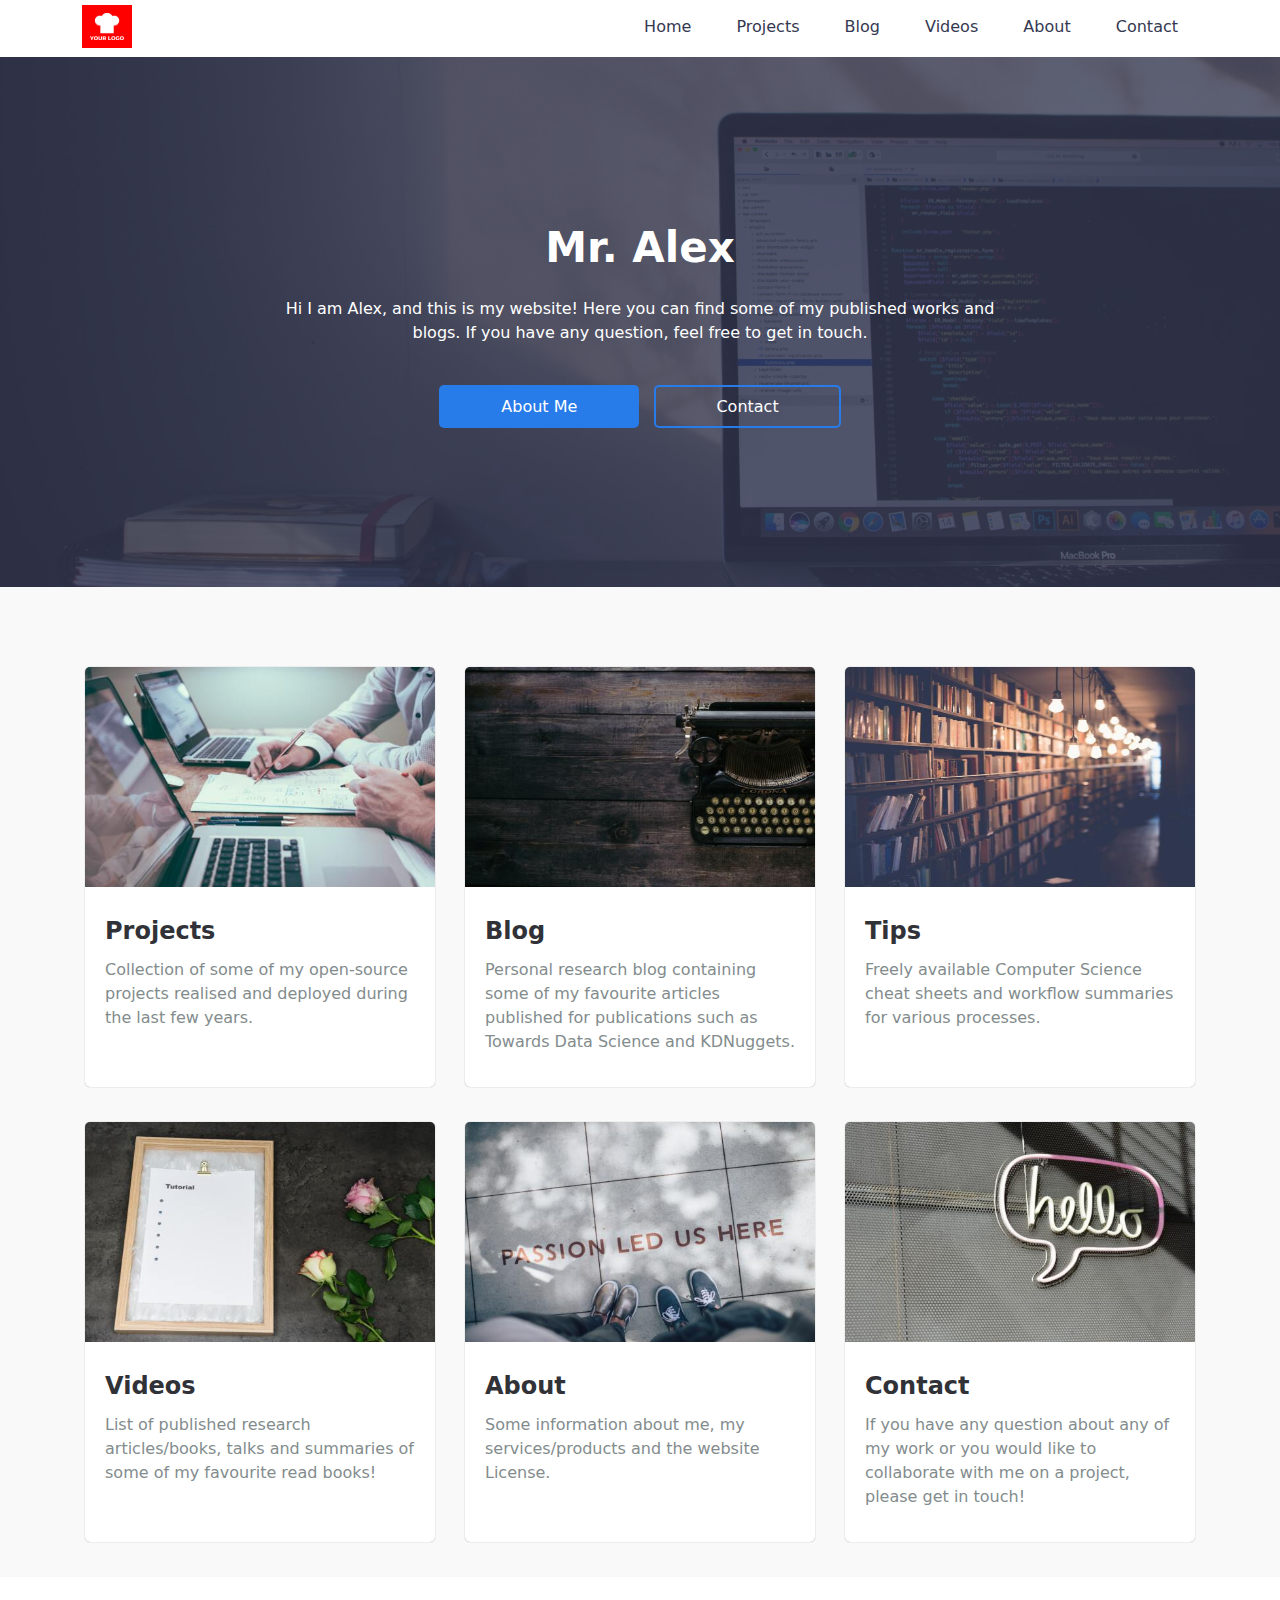
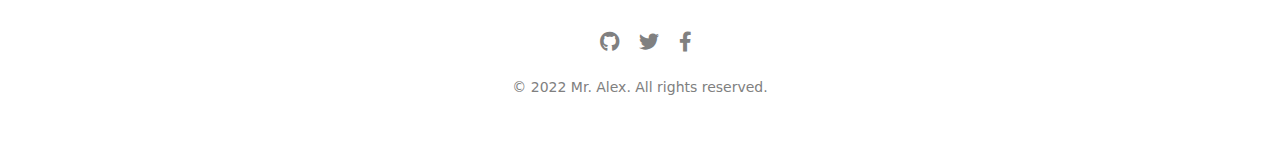
<file: index.html>
<!DOCTYPE html>
<html lang="en">
  <head>
    <meta charset="UTF-8" />
    <meta http-equiv="X-UA-Compatible" content="IE=edge" />
    <meta name="viewport" content="width=device-width, initial-scale=1.0" />
    <title>Mr. Alex</title>
    <link rel="stylesheet" href="./fontawesome/css/all.min.css" />
    <link rel="stylesheet" href="css/bootstrap.min.css" />
    <link rel="stylesheet" href="css/style.css" />
  </head>
  <body>
    <header>
      <div class="header-top">
        <div class="container">
          <div class="row">
            <div class="col-lg-2">
              <div class="logo">
                <a href="">
                  <img src="img/logo.png" alt="" />
                </a>
              </div>
            </div>
            <div class="col-lg-10">
              <nav>
                <ul id="menu">
                  <li><a href="#">home</a></li>
                  <li><a href="./work">projects</a></li>
                  <li><a href="#">blog</a></li>
                  <li><a href="#">videos</a></li>
                  <li><a href="#">about</a></li>
                  <li><a href="#">contact</a></li>
                </ul>
              </nav>
            </div>
          </div>
        </div>
      </div>
      <div class="header-content">
        <div class="container">
          <div class="row">
            <div class="col-md-8 offset-md-2 z">
              <h1>Mr. Alex</h1>
              <p>
                Hi I am Alex, and this is my website! Here you can find some of
                my published works and blogs. If you have any question, feel
                free to get in touch.
              </p>
              <a href="" class="about-btn">About Me</a>
              <a href="" class="contact-btn">Contact</a>
            </div>
          </div>
        </div>
      </div>
    </header>

    <!-- Categories -->
    <div class="categories">
      <div class="container">
        <div class="row">
          <!-- Projects -->
          <div class="col-lg-4">
            <div class="single-card">
              <a href="project.html">
                <div class="card-thumb">
                  <img src="./img/projects_logo_thumb.jpg" alt="" />
                </div>
                <div class="card-content">
                  <h3>Projects</h3>
                  <p>
                    Collection of some of my open-source projects realised and
                    deployed during the last few years.
                  </p>
                </div>
              </a>
            </div>
          </div>
          <!-- Blog -->
          <div class="col-lg-4">
            <div class="single-card">
              <a href="project.html">
                <div class="card-thumb">
                  <img src="./img/blog_logo_thumb.jpg" alt="" />
                </div>
                <div class="card-content">
                  <h3>Blog</h3>
                  <p>
                    Personal research blog containing some of my favourite
                    articles published for publications such as Towards Data
                    Science and KDNuggets.
                  </p>
                </div>
              </a>
            </div>
          </div>
          <!-- Tips -->
          <div class="col-lg-4">
            <div class="single-card">
              <a href="project.html">
                <div class="card-thumb">
                  <img src="./img/books_logo_thumb.jpg" alt="" />
                </div>
                <div class="card-content">
                  <h3>Tips</h3>
                  <p>
                    Freely available Computer Science cheat sheets and workflow
                    summaries for various processes.
                  </p>
                </div>
              </a>
            </div>
          </div>
          <!-- Videos -->
          <div class="col-lg-4">
            <div class="single-card">
              <a href="project.html">
                <div class="card-thumb">
                  <img src="./img/tips_logo_thumb.jpg" alt="" />
                </div>
                <div class="card-content">
                  <h3>Videos</h3>
                  <p>
                    List of published research articles/books, talks and
                    summaries of some of my favourite read books!
                  </p>
                </div>
              </a>
            </div>
          </div>
          <!-- About -->
          <div class="col-lg-4">
            <div class="single-card">
              <a href="project.html">
                <div class="card-thumb">
                  <img src="./img/about_logo_thumb.jpg" alt="" />
                </div>
                <div class="card-content">
                  <h3>About</h3>
                  <p>
                    Some information about me, my services/products and the
                    website License.
                  </p>
                </div>
              </a>
            </div>
          </div>
          <!-- Contact -->
          <div class="col-lg-4">
            <div class="single-card">
              <a href="project.html">
                <div class="card-thumb">
                  <img src="./img/contact_logo_thumb.jpg" alt="" />
                </div>
                <div class="card-content">
                  <h3>Contact</h3>
                  <p>
                    If you have any question about any of my work or you would
                    like to collaborate with me on a project, please get in
                    touch!
                  </p>
                </div>
              </a>
            </div>
          </div>
        </div>
      </div>
    </div>
    <footer>
      <div class="container">
        <div class="row">
          <div class="col-md">
            <ul>
              <li>
                <a href="#"><i class="fa-brands fa-github"></i></a>
              </li>
              <li>
                <a href="#"><i class="fa-brands fa-twitter"></i></a>
              </li>
              <li>
                <a href="#"><i class="fa-brands fa-facebook-f"></i></a>
              </li>
            </ul>
            <p>&copy; 2022 Mr. Alex. All rights reserved.</p>
          </div>
        </div>
      </div>
    </footer>
    <script src="js/bootstrap.min.js"></script>
  </body>
</html>
</file>
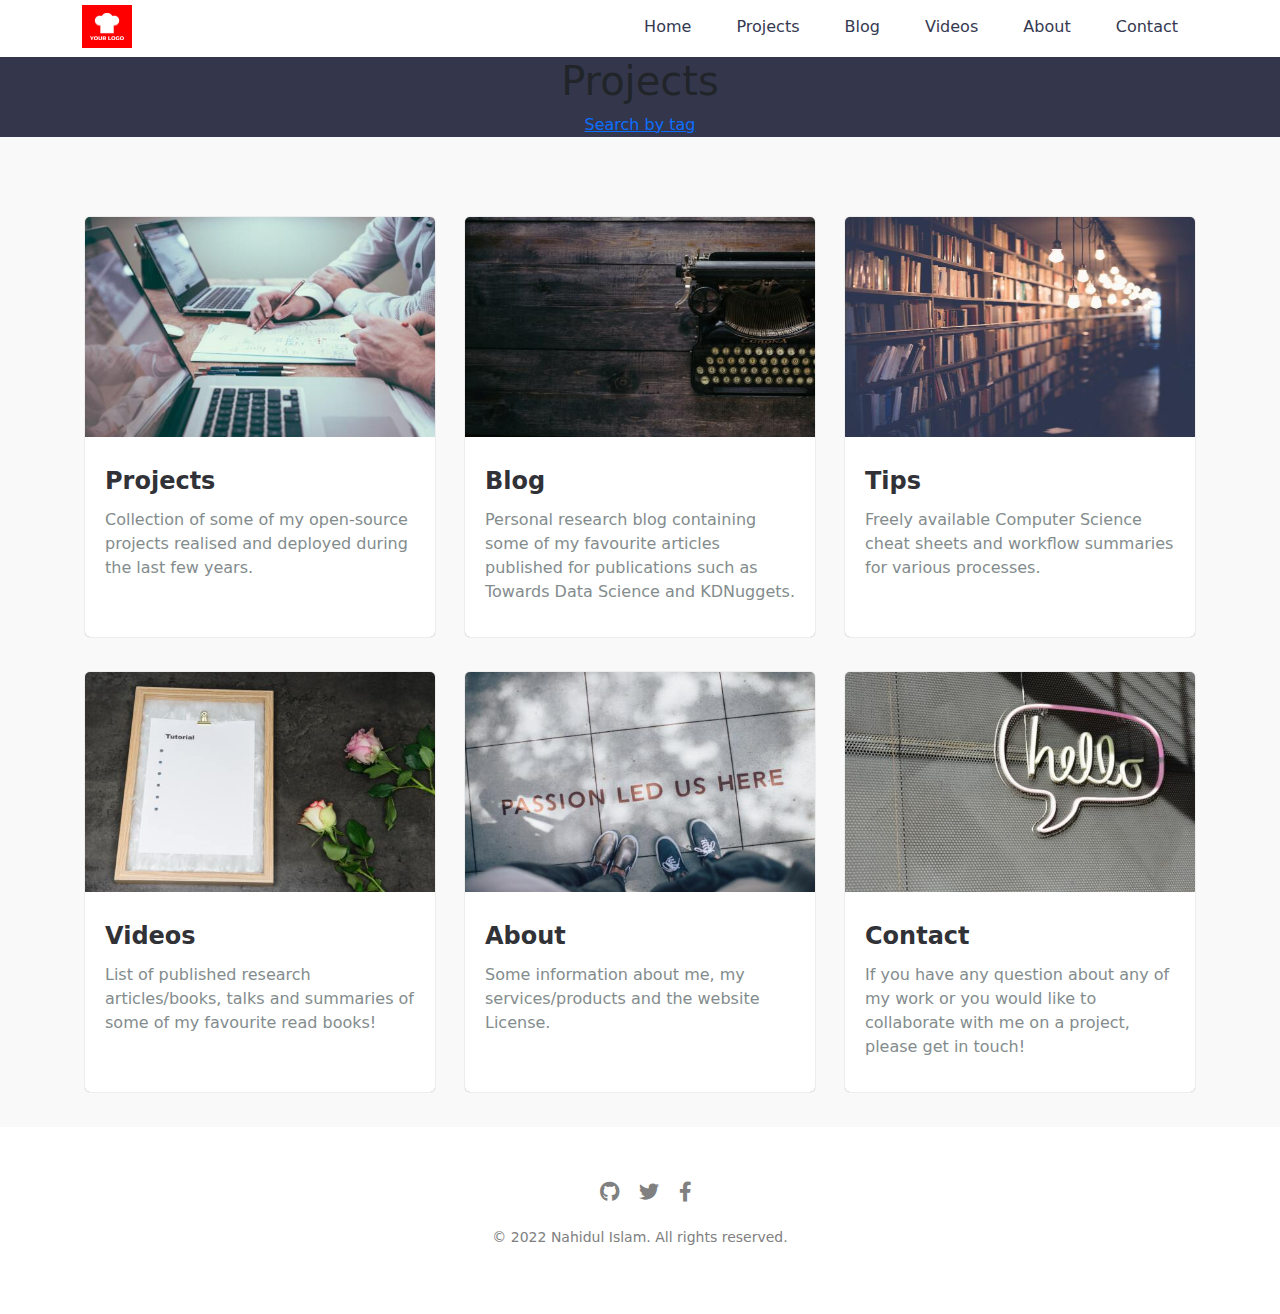
<file: work.html>
<!DOCTYPE html>
<html lang="en">
  <head>
    <meta charset="UTF-8" />
    <meta http-equiv="X-UA-Compatible" content="IE=edge" />
    <meta name="viewport" content="width=device-width, initial-scale=1.0" />
    <title>Projects</title>
    <link rel="stylesheet" href="./fontawesome/css/all.min.css" />
    <link rel="stylesheet" href="css/bootstrap.min.css" />
    <link rel="stylesheet" href="css/style.css" />
  </head>
  <body>
    <header id="projects">
      <div class="header-top">
        <div class="container">
          <div class="row">
            <div class="col-lg-2">
              <div class="logo">
                <a href="">
                  <img src="img/logo.png" alt="" />
                </a>
              </div>
            </div>
            <div class="col-lg-10">
              <nav>
                <ul id="menu">
                  <li><a href="#">home</a></li>
                  <li><a href="#">projects</a></li>
                  <li><a href="#">blog</a></li>
                  <li><a href="#">videos</a></li>
                  <li><a href="#">about</a></li>
                  <li><a href="#">contact</a></li>
                </ul>
              </nav>
            </div>
          </div>
        </div>
      </div>
      <div class="page-title">
        <div class="container">
          <div class="row">
            <div class="col-md-8 offset-md-2 z">
              <h1>Projects</h1>

              <a href="" class="">Search by tag</a>
            </div>
          </div>
        </div>
      </div>
    </header>

    <!-- Categories -->
    <div class="categories">
      <div class="container">
        <div class="row">
          <!-- Projects -->
          <div class="col-lg-4">
            <div class="single-card">
              <a href="project.html">
                <div class="card-thumb">
                  <img src="./img/projects_logo_thumb.jpg" alt="" />
                </div>
                <div class="card-content">
                  <h3>Projects</h3>
                  <p>
                    Collection of some of my open-source projects realised and
                    deployed during the last few years.
                  </p>
                </div>
              </a>
            </div>
          </div>
          <!-- Blog -->
          <div class="col-lg-4">
            <div class="single-card">
              <a href="project.html">
                <div class="card-thumb">
                  <img src="./img/blog_logo_thumb.jpg" alt="" />
                </div>
                <div class="card-content">
                  <h3>Blog</h3>
                  <p>
                    Personal research blog containing some of my favourite
                    articles published for publications such as Towards Data
                    Science and KDNuggets.
                  </p>
                </div>
              </a>
            </div>
          </div>
          <!-- Tips -->
          <div class="col-lg-4">
            <div class="single-card">
              <a href="project.html">
                <div class="card-thumb">
                  <img src="./img/books_logo_thumb.jpg" alt="" />
                </div>
                <div class="card-content">
                  <h3>Tips</h3>
                  <p>
                    Freely available Computer Science cheat sheets and workflow
                    summaries for various processes.
                  </p>
                </div>
              </a>
            </div>
          </div>
          <!-- Videos -->
          <div class="col-lg-4">
            <div class="single-card">
              <a href="project.html">
                <div class="card-thumb">
                  <img src="./img/tips_logo_thumb.jpg" alt="" />
                </div>
                <div class="card-content">
                  <h3>Videos</h3>
                  <p>
                    List of published research articles/books, talks and
                    summaries of some of my favourite read books!
                  </p>
                </div>
              </a>
            </div>
          </div>
          <!-- About -->
          <div class="col-lg-4">
            <div class="single-card">
              <a href="project.html">
                <div class="card-thumb">
                  <img src="./img/about_logo_thumb.jpg" alt="" />
                </div>
                <div class="card-content">
                  <h3>About</h3>
                  <p>
                    Some information about me, my services/products and the
                    website License.
                  </p>
                </div>
              </a>
            </div>
          </div>
          <!-- Contact -->
          <div class="col-lg-4">
            <div class="single-card">
              <a href="project.html">
                <div class="card-thumb">
                  <img src="./img/contact_logo_thumb.jpg" alt="" />
                </div>
                <div class="card-content">
                  <h3>Contact</h3>
                  <p>
                    If you have any question about any of my work or you would
                    like to collaborate with me on a project, please get in
                    touch!
                  </p>
                </div>
              </a>
            </div>
          </div>
        </div>
      </div>
    </div>
    <footer>
      <div class="container">
        <div class="row">
          <div class="col-md">
            <ul>
              <li>
                <a href="#"><i class="fa-brands fa-github"></i></a>
              </li>
              <li>
                <a href="#"><i class="fa-brands fa-twitter"></i></a>
              </li>
              <li>
                <a href="#"><i class="fa-brands fa-facebook-f"></i></a>
              </li>
            </ul>
            <p>&copy; 2022 Nahidul Islam. All rights reserved.</p>
          </div>
        </div>
      </div>
    </footer>
    <script src="js/bootstrap.min.js"></script>
  </body>
</html>
</file>
<file: css/style.css>
.header-top {
  background-color: #fff;
  width: 100%;
  position: sticky;
  top: 0;
  z-index: 999;
  /* transition: 0.6s; */
}

#menu {
  margin: 0;
  padding: 0;
  text-align: right;
}
#menu li {
  list-style: none;
  display: inline-block;
}
#menu li a {
  padding: 15px 20px;
  color: #343851;
  text-transform: capitalize;
  text-decoration: none;
  display: block;
  font-weight: 400;
  border-bottom: 3px solid transparent;
}
#menu li a:hover {
  transition: 0.5s;
  border-bottom: 3px solid #277cea;
  color: #277cea;
}
.logo img {
  width: 50px;
  background-color: red;
  padding: 8px;
  margin-top: 5px;
}

.header-content {
  background: url("../img/header-bg.jpg");
  width: 100%;
  background-color: #dde5ea;
  background-repeat: no-repeat;
  background-position: center;
  background-size: cover;
  height: 530px;
}
.header-content::before {
  position: absolute;
  background: rgba(52, 56, 81, 0.8);
  width: 100%;
  height: 530px;
  content: "";
}
.z {
  z-index: 5;
  text-align: center;
}
.header-content h1 {
  padding: 16px;
  font-size: 2.625em;
  line-height: 50px;
  font-weight: 700;
  color: #fff;
  margin-top: 150px;
}
.header-content p {
  color: #fff;
  margin-bottom: 50px;
}
.header-content a {
  color: #fff;
  text-transform: capitalize;
  text-decoration: none;
  padding: 10px 60px;
  border-radius: 5px;
}
a.about-btn {
  background-color: #277cea;
  border: 2px solid transparent;
  margin-right: 5px;
}
a.about-btn:hover {
  background-color: transparent;
  border: 2px solid #277cea;
  transition: 0.5s;
}
a.contact-btn {
  border: 2px solid #277cea;
  margin-left: 5px;
}
a.contact-btn:hover {
  border: 2px solid transparent;
  background-color: #277cea;
  transition: 0.5s;
}

.categories {
  background-color: #f9f9f9;
  padding-top: 80px;
}
.single-card {
  background-color: #fff;
  border-radius: 5px;
  margin: 0px 3px 35px 3px;
  height: 420px;
  box-shadow: 0px 0px 1px gray;
}

.single-card a {
  text-decoration: none;
}
.single-card:hover {
  box-shadow: 0px 0px 20px #ddd1d1;
  transition: 0.5s;
}

.card-thumb {
  margin: 0;
  background: #fff;
  position: relative;
  overflow: hidden;
  border-radius: 5px 5px 0px 0px;
}
.card-thumb img {
  width: 100%;
  height: 220px;
}

.card-content {
  padding: 1.875rem 1.25rem 0.625rem;
}

.card-content h3 {
  font-size: 24px;
  color: #313237;
  margin-bottom: 12px;
  font-weight: bold;
}
.card-content p {
  color: #838c8d;
  margin-top: 0;
  margin-bottom: 20px;
}

footer ul {
  list-style: none;
  display: flex;
  justify-content: center;
  margin: 50px 0px 20px 0px;
}
footer ul li {
  padding-right: 20px;
}
footer ul li a {
  color: gray;
  text-align: center;
  font-size: 20px;
}
footer p {
  color: gray;
  font-size: 14px;
  text-align: center;
  padding-bottom: 50px;
}
/* HOME PAGE END */

.page-title {
  background: none;
  background-color: #34374c;
}
</file>
